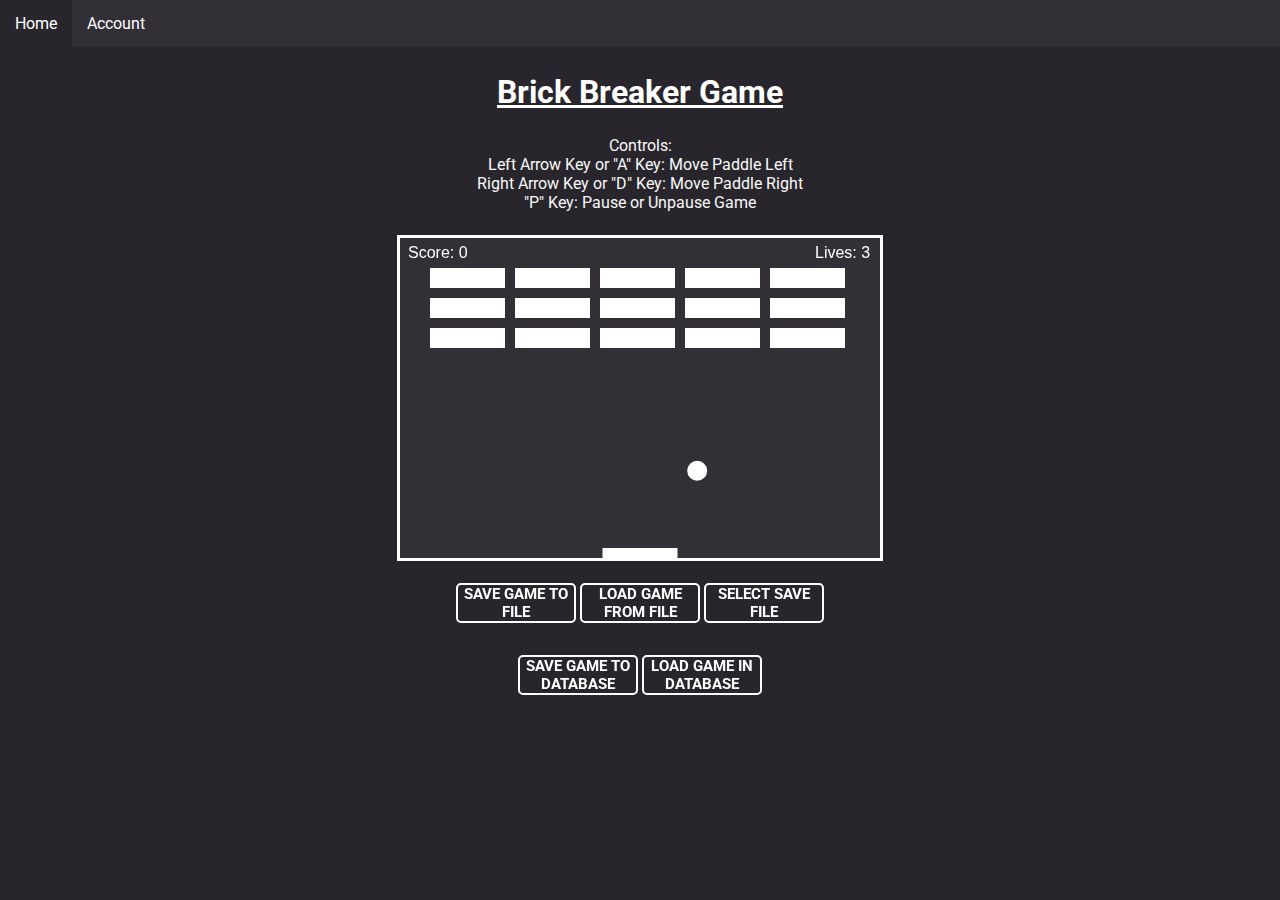
<file: index.html>
<!DOCTYPE html>
<html lang="en">
<head>
    <meta charset="UTF-8">
    <meta name="viewport" content="width=device-width, initial-scale=1.0">
    <title>Brick Breaker Game</title>
    <link rel="stylesheet" type="text/css" href="styles.css">
    <script src="breakout.js" defer></script>
    <script src="database.js" defer></script>
    <script src="https://ajax.googleapis.com/ajax/libs/jquery/3.5.1/jquery.min.js"></script> 
</head>
<body>
  <nav id="navbar">
    <ul>
      <li class="dropdown">
        <a href="index.html" class="dropbtn">Home</a>
        <div class ="dropdown-content">
        </div>
      </li>
     <li class="dropdown">
         <a href="#" class="dropbtn">Account</a>
         <div class="dropdown-content">
           <a href="login.html">Login</a>
           <a href="register.html">Register</a>
         </div>
       </li>
     </ul>
  </nav>
    <h1>Brick Breaker Game</h1>
    <p id="controls">
     Controls: <br>
     Left Arrow Key or "A" Key: Move Paddle Left <br>
     Right Arrow Key or "D" Key: Move Paddle Right <br>
     "P" Key: Pause or Unpause Game <br>
    </p>
    <div id="canvasDiv">
    <canvas id="breakoutCanvas" width="480" height="320"></canvas>
    </div>
    <div id="button-container">
      <button id="save-button">Save Game to File</button>
      <a download="save.json" id="downloadlink" style="display: none">Download</a>
      <button id="load-button" onclick="loadGame()">Load Game From File</button>
      <label for="saveFile" id="saveLabel">SELECT SAVE FILE</label>
      <input type="file" id="saveFile" accept=".json"> <br> <br>
    </div>
    <div id="database-save-container">
    <button id="save-database" onclick="saveToServer()">Save Game to Database</button>
    <button id="load-database" onclick="loadFromDatabase()">Load Game In Database</button> <br> <br>
   </div>
</body>
</html>
</file>
<file: styles.css>
@import url('https://fonts.googleapis.com/css2?family=Roboto&display=swap');

* {
  box-sizing: border-box;
  margin: 0;
  padding: 0;
  font-family: "Roboto", sans-serif;
}

html {
    background-color: rgb(40, 38, 44);  
}

h1 {
    padding-top: 2%; 
    color: white;
    text-align: center;
    text-decoration-line: underline;
}

section h2 h1 {
    font-family: "Roboto", sans-serif;
    text-align: center;
    height: 200px;
    color: white;
    font-size: 20px;
}
  
ul {
    list-style-type: none;
    overflow: hidden;
}
  
.dropdown {
    float: left;
    text-align: center;
}
  
a {
    text-align: center;
}
  
#button-container {
    text-align: center; 
}
  
#navbar {
    background-color: rgb(50, 47, 55);
}
  
.dropbtn {
    display: inline-block;
    color: white;
    text-align: center;
    padding: 14px 15px;
    text-decoration: none;
}
  
li a:hover {
    background-color: rgb(40, 38, 44);  
}
  
.dropdown {
    display: inline-block;
}
  
.dropdown-content {
    display: none;
    position: absolute;
    background-color: #f9f9f9;
    min-width: 160px;
    box-shadow: 0 8px 16px 0 rgba(0,0,0,0.2);
}
  
.dropdown-content a {
    color: grey;
    padding: 14px 16px;
    text-decoration: none;
    display: block;
    text-align: left;
}
  
.dropdown-content a:hover {
    background-color: #eeeeee;
}
  
.dropdown:hover .dropdown-content {
    display: block;
}

#controls {
    padding-top: 2%; 
    text-align: center;
    color: #f9f9f9;
}

#canvasDiv {
    padding-top: 2%; 
    padding-bottom: 2%; 
}

canvas {
    background: rgb(50, 47, 55);
    outline: white 3px solid;
    display: block; 
    margin: 0 auto; 
}

#save-button, #load-button, #save-database, #load-database {
    width: 120px;
    height: 40px;
    background-color: transparent;
    border-radius: 5px;
    border: 2px solid; 
    text-transform: uppercase; 
    color: white; 
    font-size: 15px;
    font-weight: bold;
}

#save-button:hover, #load-button:hover, #save-database:hover, #load-database:hover {
    width: 120px;
    height: 40px;
    background-color: rgb(50, 47, 55);
    border-radius: 5px;
    border: 2px solid; 
    text-transform: uppercase; 
    color: white; 
    font-weight: bold;
    cursor: pointer;
}

input[type="file"] {
  display: none;
}

#saveLabel {
  position: relative; 
  width: 120px; 
  height: 40px; 
  border: 2px solid white; 
  color: white; 
  border-radius: 5px;
  display: inline-block;
  font-size: 15px;
  font-weight: bold;
  cursor: pointer;
}

#saveLabel:hover {
  position: relative;
  width: 120px; 
  height: 40px; 
  border: 2px solid white; 
  background-color: rgb(50, 47, 55);
  color: white; 
  border-radius: 5px;
  display: inline-block;
  font-size: 15px;
  font-weight: bold;
  cursor: pointer;
}

#database-save-container {
  padding-top: 1%; 
  text-align: center; 
}

#login-div, #register-div {
    padding-top: 2%;
    display: flex; 
    justify-content: center;
}

.label {
    font-size: 20px; 
    color: white; 
}

#login, #register {
    width: 110px;
    height: 40px;
    background-color: transparent;
    border-radius: 5px;
    border: 2px solid; 
    text-transform: uppercase; 
    color: white; 
    font-size: 15px;
    font-weight: bold;
}

#login:hover, #register:hover {
    width: 110px;
    height: 40px;
    background-color: rgb(50, 47, 55);
    border-radius: 5px;
    border: 2px solid; 
    text-transform: uppercase; 
    color: white; 
    font-weight: bold;
    cursor: pointer;
}

h2 {
    color: white;
    padding-bottom: 2%;
    text-align: center;
    text-decoration-line: underline;
}

p {
    color: white;
}

.label {
    font-size: 20px; 
    color: white; 
}
</file>
